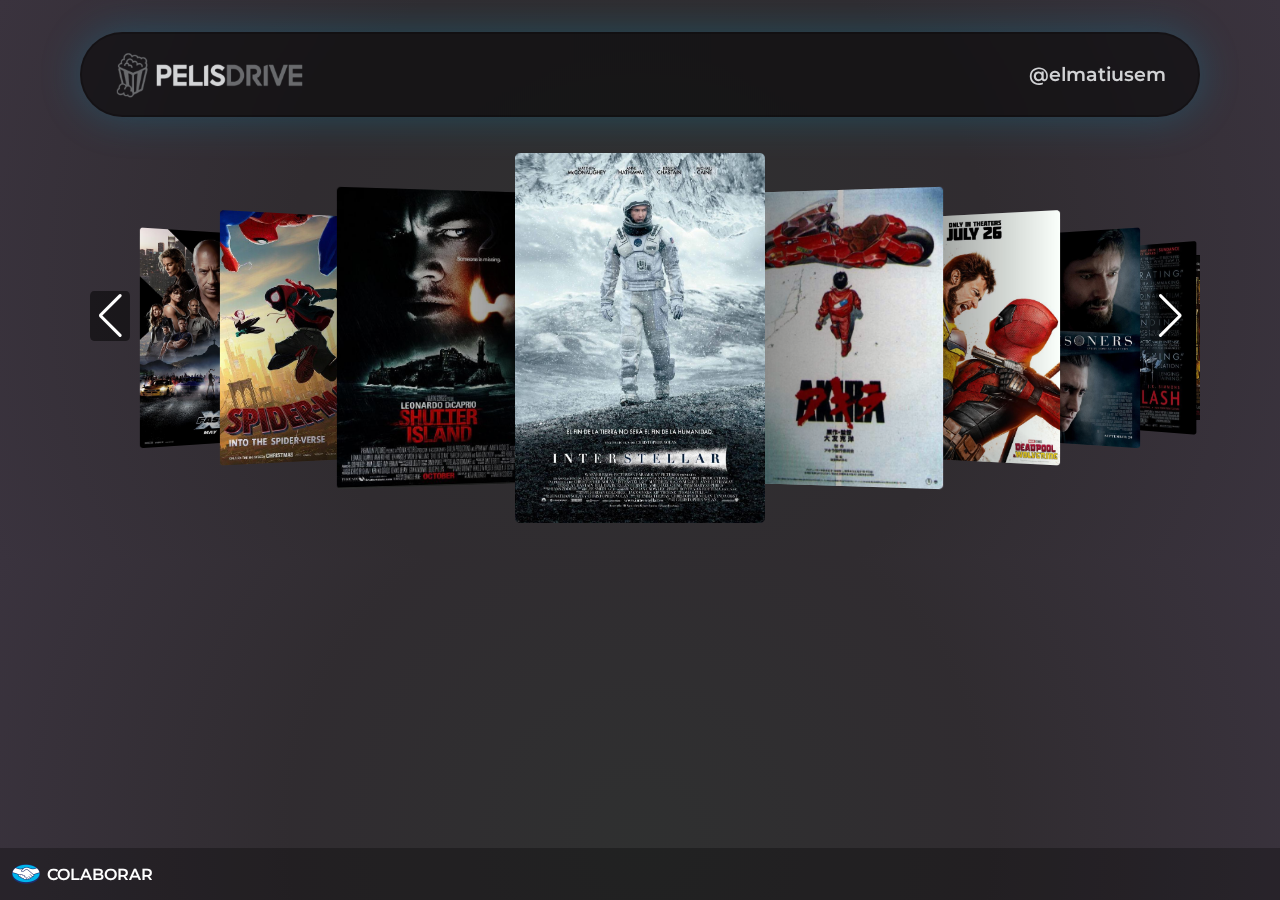
<file: index.html>
<!DOCTYPE html>
<html lang="en">
<head>
    <meta charset="UTF-8">
    <meta name="viewport" content="width=device-width, initial-scale=1.0">
    <title>PelisDrive</title>
    
    <meta name="keywords" content="PelisDrive, Cuevana, pelisdrive, Pelis Drive, pelis drive"/>
    <meta name="description" content="Pelis Drive, Web de peliculas gratis y sin anuncios!!!"/>
    <link rel="stylesheet" href="https://cdn.jsdelivr.net/npm/swiper@9/swiper-bundle.min.css" />
    <link rel="stylesheet" href="https://cdnjs.cloudflare.com/ajax/libs/font-awesome/6.4.0/css/all.min.css"
     integrity="sha512-iecdLmaskl7CVkqkXNQ/ZH/XLlvWZOJyj7Yy7tcenmpD1ypASozpmT/E0iPtmFIB46ZmdtAc9eNBvH0H/ZpiBw==" 
     crossorigin="anonymous" referrerpolicy="no-referrer" />
    <link rel="stylesheet" href="css/main.css">
    <link rel="preconnect" href="https://fonts.gstatic.com" crossorigin>
    <link href="https://fonts.googleapis.com/css2?family=Montserrat:wght@300;400;500;600;800&display=swap" rel="stylesheet">
    <link rel="preconnect" href="https://fonts.googleapis.com">
    <!-- Google tag (gtag.js) -->
<script async src="https://www.googletagmanager.com/gtag/js?id=G-WHR60ZKBQS"></script>
<script>
  window.dataLayer = window.dataLayer || [];
  function gtag(){dataLayer.push(arguments);}
  gtag('js', new Date());

  gtag('config', 'G-WHR60ZKBQS');
</script>

</head>
<body>
    <section class="search">
        <div class="search-txt">
            
            <img src="img/1689524127535.png" class="logo" alt="">

        </div>
        <a href="https://www.instagram.com/elmatiusem/" class="insta">@elmatiusem</a>
    </section>
    
    <section class="movies conteiner">

        <div class="swiper mySwiper">
            <div class="swiper-wrapper">

                <div class="swiper-slide">
                    <a href="https://www.playbook.com/s/elmatius/ieM5rJY67pe4TruoDsrkDw6E?assetToken=kKU8resiNfxML5RvK89LrSyx"><img src="img/Interstellar-832932589-large.jpg" alt=""></a>
                </div>
                <div class="swiper-slide">
                    <a href="https://drive.google.com/file/d/1xfEyEzwpvfEmic2GbY8oqn01TlAsDYm1/view?usp=sharing"><img src="img/Akira.jpg" alt=""></a>
                </div>
                <div class="swiper-slide">
                    <a href="https://drive.google.com/file/d/1YYD-xMbDs6wlcolNYtbyygRWd5-UeRUr/view"><img src="img/deadpool_wolverine-864471588-large.jpg" alt=""></a>
                </div>
                <div class="swiper-slide"> 
                    <a href="https://drive.google.com/file/d/1MC9cuz3G9gJf4cL5uHW_-XNGFGPLncpc/view?usp=sharing"><img src="img/Prisioners (2013).jpg" alt=""></a>
                </div>
                <div class="swiper-slide">
                    <a href="https://drive.google.com/file/d/16AFroH_a8nhxa6K_3w2kVg-YP_4wVB8c/view?usp=sharing"><img src="img/whiplash.jpg" alt=""></a>
                </div>
                <div class="swiper-slide">
                    <a href="https://drive.google.com/file/d/1rzM_ezCZxg5pwfr_7mMqa1PdHdJ1xlzF/view?usp=sharing"><img src="img/1408.jpg" alt=""></a>
                </div>
                <div class="swiper-slide">
                    <a href="https://drive.google.com/file/d/1v4RT9hTjRJYdloqxO6S6WmUPVVLAtSdm/view?usp=sharing"><img src="img/guardians_of_the_galaxy_vol_3-466272381-large.jpg" alt=""></a>
                </div>
                <div class="swiper-slide">
                    <a href="https://www.playbook.com/s/elmatius/oSUNi1Tb9UgwPEdbax75QiT9?assetToken=4pxMUfDV65ksbMTpkFcXCAQk"><img src="img/500_days_of_summer-695902679-large.jpg" alt=""></a>
                </div>
                <div class="swiper-slide">
                    <a href="https://drive.google.com/file/d/1kW-C-gztVPs10LampJNZeW7mv-oQn_PB/view?usp=sharing"><img src="img/Drive.jpg" alt=""></a>
                </div>     
                <div class="swiper-slide">
                    <a href="https://www.playbook.com/s/elmatius/tLrWEoYrDu8MwJGkpUyK4p8V?assetToken=DAbkFhPr7yWS4CuKnGR3Jykb"><img src="img/cuando_acecha_la_maldad-702811959-large.jpg" alt=""></a>
                </div> 
                <div class="swiper-slide">
                    <a href="https://drive.google.com/file/d/1wEI3491UboNJ9bmW3aYtL6ck6ebXtp5i/view?usp=sharing"><img src="img/Predestination.jpg" alt=""></a>
                </div>
                <div class="swiper-slide">
                    <a href="https://drive.google.com/file/d/1FoF7ed_h10sXsKrKh1g8TozKcErRqR7R/view?usp=sharing"><img src="img/Baby Drive.jpg" alt=""></a>
                </div>
                <div class="swiper-slide">
                    <a href="https://drive.google.com/file/d/11oabvpqO3GMKwHctaP410Xi_Z-h14iWv/view?usp=sharing"><img src="img/scarface.jpg" alt=""></a>
                </div>
                <div class="swiper-slide">
                    <a href="https://vimeo.com/846078032?share=copy"><img src="img/homefront.jpg" alt=""></a>
                </div>
                <div class="swiper-slide">
                    <a href="https://drive.google.com/file/d/1_PXzifviIZctCg6_1vV3JJ8TWL8KNjn1/view?t=2s"><img src="img/zombieland-565000159-large.jpg" alt=""></a>
                </div>
                <div class="swiper-slide">
                    <a href="https://drive.google.com/file/d/100kitzjPuV3Fr8QF5PUJM7IJRAUVLZ8q/view"><img src="img/Gato con botas.jpg" alt=""></a>
                </div>
                <div class="swiper-slide">
                    <a href="https://sendvid.com/qxkhxlma"><img src="img/fast_x.jpg" alt=""></a>
                </div>
                <div class="swiper-slide">
                    <a href="https://drive.google.com/file/d/1H2rKom-64In1lIXllPSIGMCwoJpdSWmq/view?usp=sharing"><img src="img/spider_man_into_the_spider_verse.jpg" alt=""></a>
                </div>
                <div class="swiper-slide">
                    <a href="https://drive.google.com/file/d/1ZCY4SNvhhb5ZDb1HYMP59l4fKte4994O/view?usp=sharing"><img src="img/shutter_island.jpg" alt=""></a>
                </div>
                
            </div>
            <div class="swiper-button-next"></div>
            <div class="swiper-button-prev"></div>
        </div>

    </section>

    <footer>
        <div class="foot">
            <img src="img/logo-mercado-pago-icone-1024.png" alt="">
            <a href="https://taplink.cc/elmatius"><p>COLABORAR</p></a>
        </div>
    </footer>

<script src="https://cdn.jsdelivr.net/npm/swiper@9/swiper-bundle.min.js"></script>
<script src="js/script.js"></script>

</body>
</html>
</file>
<file: css/main.css>
* {
  margin: 0;
  padding: 0;
  box-sizing: border-box;
  font-family: "Montserrat", sans-serif;
}

body {
  background: rgb(47, 48, 48);
  background: radial-gradient(circle, rgb(47, 48, 48) 0%, rgb(48, 44, 48) 50%, rgb(58, 51, 62) 100%);
  overflow: hidden;
}

.conteiner {
  margin: 1em 5em 1em 5em;
}

.search {
  border: 2px solid rgba(0, 0, 0, 0.226);
  margin: 2em 5em 0 5em;
  border-radius: 10em;
  padding: 1em 2em;
  display: flex;
  align-items: center;
  justify-content: space-between;
  background-color: rgba(0, 0, 0, 0.521);
  backdrop-filter: blur(0.7rem);
  -webkit-backdrop-filter: blur(0.7rem);
  box-shadow: 0 0 40px rgba(12, 144, 184, 0.3215686275);
}
.search .search-txt {
  align-items: center;
  display: flex;
}
.search .logo {
  width: 12em;
}
.search .logo:hover {
  width: 12.2em;
}
.search .insta {
  font-size: 1.2em;
  text-decoration: none;
  color: #d1d2d4;
  font-weight: 600;
}
.search .insta:hover {
  color: #18a3ce;
  border-radius: 5em;
  background-color: #252424;
  box-shadow: 0 0 20px rgba(0, 0, 0, 0.2);
  padding: 7px;
  cursor: pointer;
}

.movies {
  padding: 20px 0 20px 0;
}

.swiper {
  width: 100%;
}

.swiper-slide {
  background-position: center;
  background-size: cover;
  width: 250px;
}

.swiper-slide img {
  display: block;
  width: 250px;
  height: 370px;
  border-radius: 5px;
}
.swiper-slide img:hover {
  box-shadow: 0 0 40px rgba(0, 0, 0, 0.295);
}

.swiper-button-next,
.swiper-button-prev {
  position: absolute;
  top: 50%;
  transform: translateY(-50%);
  width: 40px;
  height: 50px;
  background-color: rgba(0, 0, 0, 0.5);
  color: #fff;
  font-size: 20px;
  display: flex;
  align-items: center;
  justify-content: center;
  border-radius: 10%;
  z-index: 10;
  cursor: pointer;
}

.swiper-button-next {
  right: 10px;
}

.swiper-button-prev {
  left: 10px;
}

footer {
  background: rgba(0, 0, 0, 0.288);
  padding: 10px;
  display: flex;
  width: 100%;
  position: fixed;
  bottom: 0;
}
footer .foot {
  display: flex;
  align-items: center;
}
footer .foot img {
  width: 2em;
  display: block;
}
footer .foot a {
  text-decoration: none;
}
footer .foot p {
  color: #fff;
  font-weight: 600;
  padding-left: 5px;
}

@media (max-width: 800px) {
  body {
    overflow: hidden;
  }
  .conteiner {
    margin: 0.2em 2em 1em 2em;
    display: flex;
    justify-content: center;
    align-items: center;
    height: 70vh;
  }
  .search {
    margin: 2em 1em 0 1em;
    padding: 1em 2em;
  }
  .search .search-txt {
    display: grid;
  }
  .search .logo {
    width: 7em;
  }
  .search .logo:hover {
    width: 7.1em;
  }
  .search .insta {
    font-size: 0.9em;
  }
}
/*----------REPRODUCTOR DE VIDEO-------------*/
.estruct {
  margin: 0;
  padding: 0;
  display: flex;
  flex-direction: column;
  align-items: center;
  min-height: 100vh;
}

header {
  background-color: #333;
  padding: 10px;
}

nav {
  display: flex;
  justify-content: flex-start;
}

button {
  background-color: transparent;
  color: #fff;
  border: none;
  cursor: pointer;
  font-size: 16px;
  margin-right: 10px;
}

main {
  flex-grow: 1;
  display: flex;
  flex-direction: column;
  align-items: center;
  justify-content: center;
}

.reproductor-container {
  width: 70%;
  margin: 2em auto 2em auto;
}

#video {
  width: 100%;
  height: auto;
}

.conteiner-movies {
  margin: 0;
}
.conteiner-movies .info-pelicula {
  border: 1px solid #333;
  border-radius: 20px;
  margin: 0 15em 2em 15em;
  padding: 1em;
  text-align: center;
  background-color: #f2f2f2;
}
.conteiner-movies .info-pelicula h2 {
  font-size: 1.5em;
  margin-bottom: 10px;
}
.conteiner-movies .info-pelicula h4 {
  margin-bottom: 1em;
}
.conteiner-movies .info-pelicula p {
  margin-bottom: 0em;
}

@media (max-width: 991px) {
  .conteiner-movies {
    margin: 0;
  }
  .conteiner-movies .info-pelicula {
    min-width: 500px;
  }
}
@media (max-width: 550px) {
  .conteiner-movies {
    margin: 0;
  }
  .info-pelicula {
    min-width: 350px;
  }
}/*# sourceMappingURL=main.css.map */
</file>
